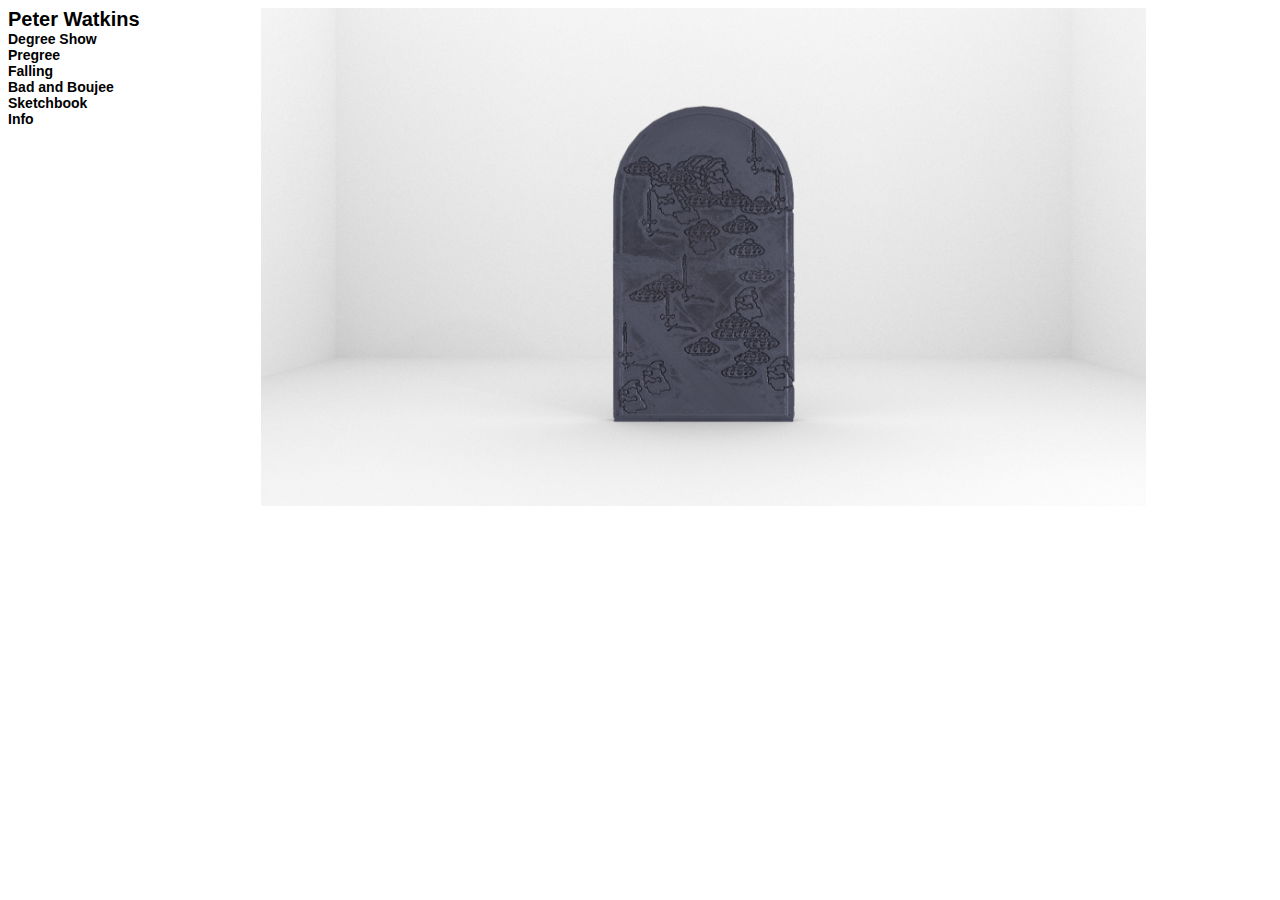
<file: index.html>
<!DOCTYPE html>
<html>
<head>
<link rel="stylesheet" type="text/css" href="main.css">
<meta name="viewport" content="width=device-width, intial-scale=1">
<title>Peter Watkins</title>
<link rel="icon"
href="img/moon.png" 
type="image/gif" 
sizes="24x24">
</head>
              
<body>
    
<div class="site-content">
<nav class='nav'>
<h1> <a href="index.html"> Peter Watkins </a> </h1>
<h2> <a href="degreeshow.html"> Degree Show </a></h2>
<h2> <a href="pregree.html"> Pregree </a></h2>
<h2> <a href="falling.html"> Falling </a> </h2>
<h2> <a href="badandboujee.html"> Bad and Boujee </a> </h2>
<h2> <a href="sketchbook.html"> Sketchbook </a> </h2>
<h2> <a href="contact.html"> Info </a> </h2>
</nav>
    
<main>
    <div class="home">
<img src="img/tablet%20print%2001%20edit.jpg">
     
</div>
    </main>
</div>
    
</body>
</html>
</file>
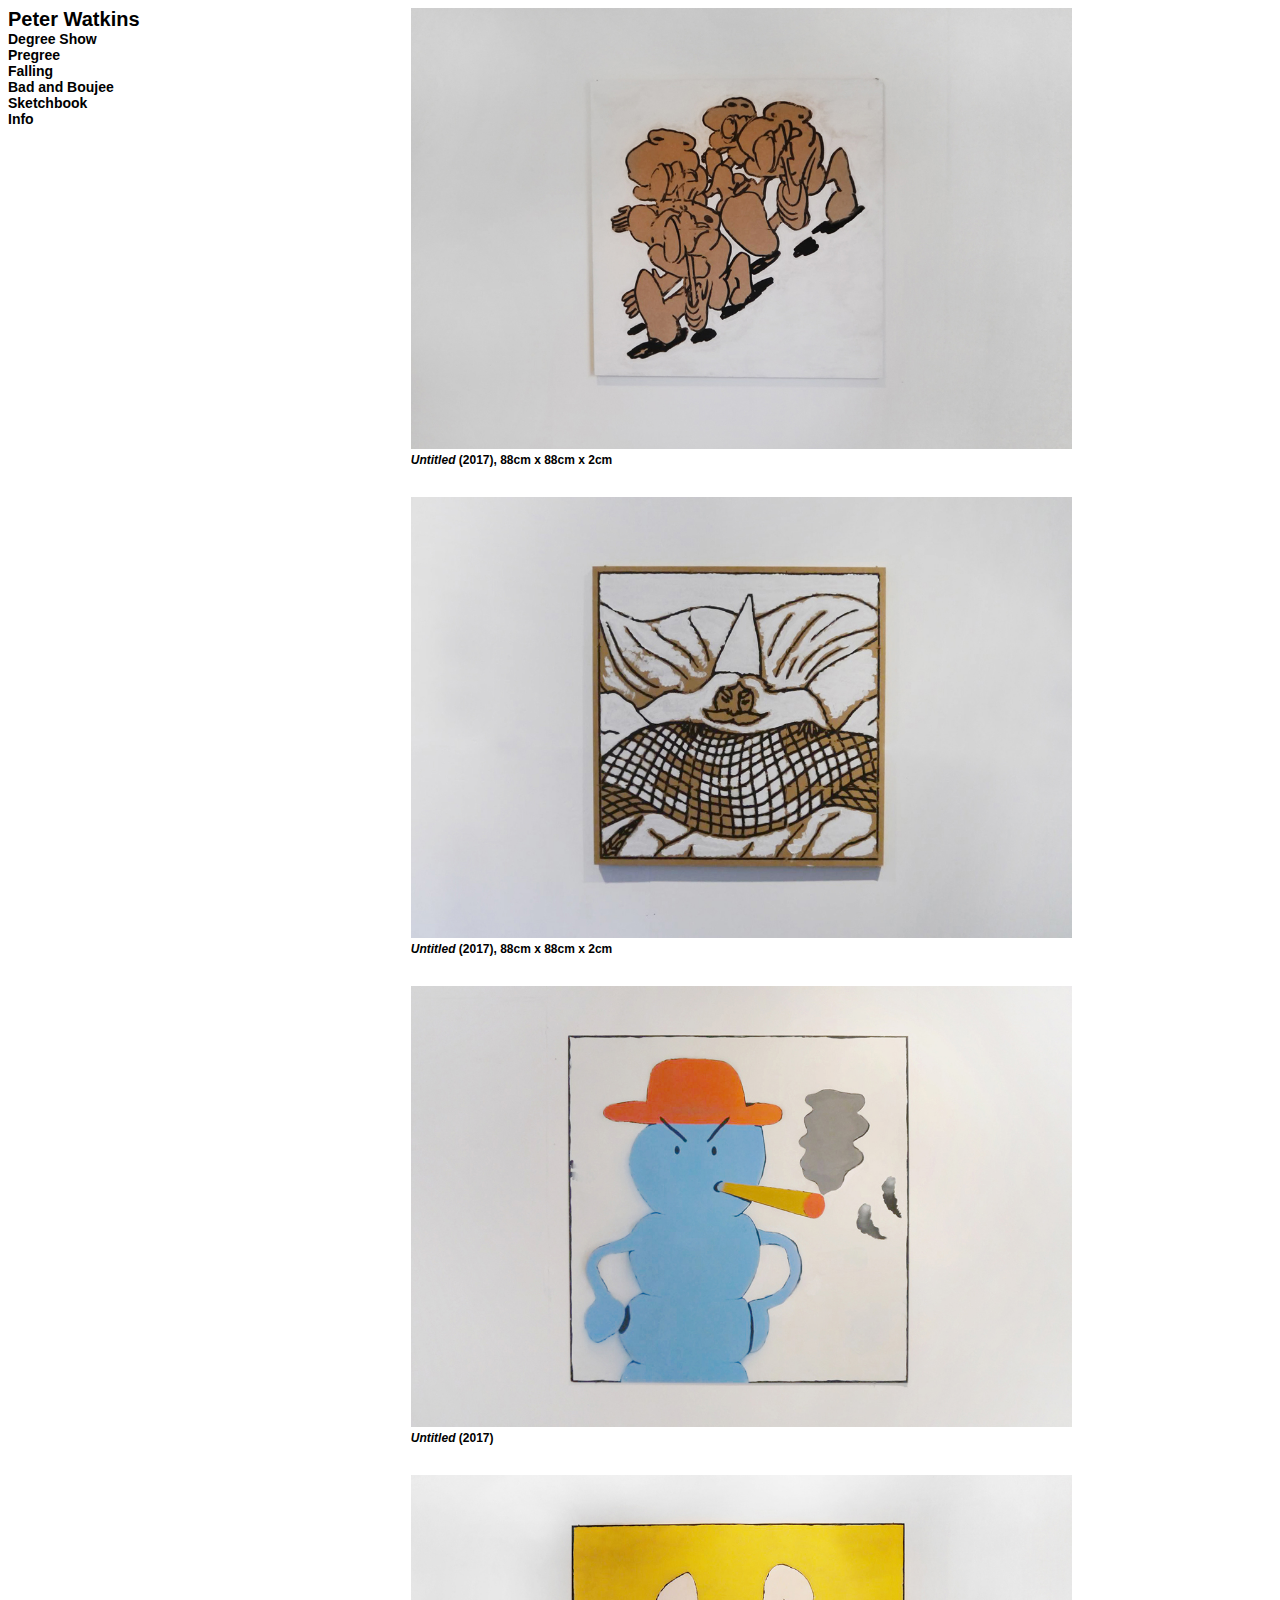
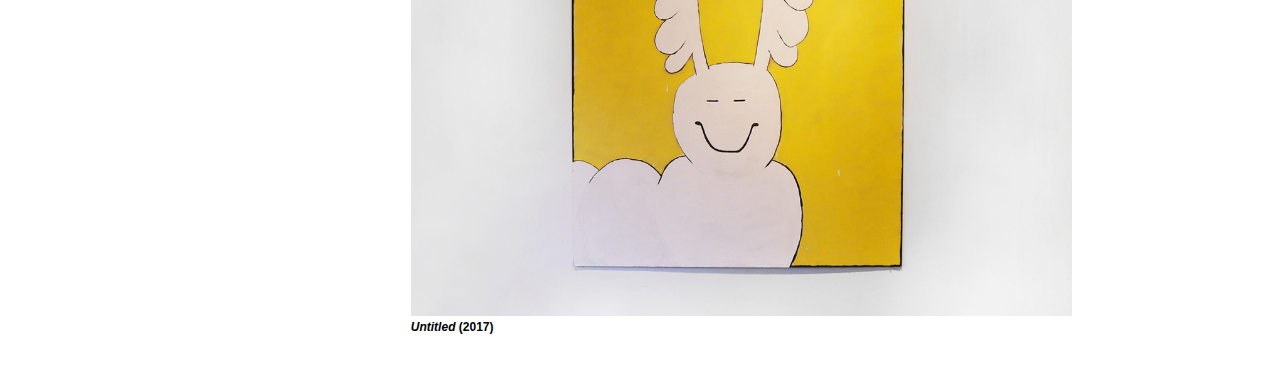
<file: badandboujee.html>
<!DOCTYPE html>
<html>
<head>
<link rel="stylesheet" type="text/css" href="main.css">
<meta name="viewport" content="width=device-width, intial-scale=1">
<title>Bad and Boujee</title>
<link rel="icon" 
href="img/moon.png" 
type="image/gif" 
sizes="24x24">
</head>
              
<body>

<div class="site-content">
<nav class='nav'>
<h1> <a href="index.html"> Peter Watkins </a> </h1>
<h2> <a href="degreeshow.html"> Degree Show </a></h2>
<h2> <a href="pregree.html"> Pregree </a></h2>
<h2> <a href="falling.html"> Falling </a> </h2>
<h2> <a href="badandboujee.html"> Bad and Boujee </a> </h2>
<h2> <a href="sketchbook.html"> Sketchbook </a> </h2>
<h2> <a href="contact.html"> Info </a> </h2>
</nav>
 
<main>
   <div class="badandboujee">
<img src="img/cb03.jpg" alt="Untitled">
       <h3><i>Untitled</i> (2017), 88cm x 88cm x 2cm</h3>
<img src="img/cb04.jpg" alt="Untitled">
       <h3><i>Untitled</i> (2017), 88cm x 88cm x 2cm</h3>
<img src="img/cb01.jpg" alt="Untitled">
       <h3><i>Untitled</i> (2017)</h3>
<img src="img/cb02.jpg" alt="Untitled">
       <h3><i>Untitled</i> (2017)</h3>

</div> 
    </main>
    </div>

</body>
</html>
</file>
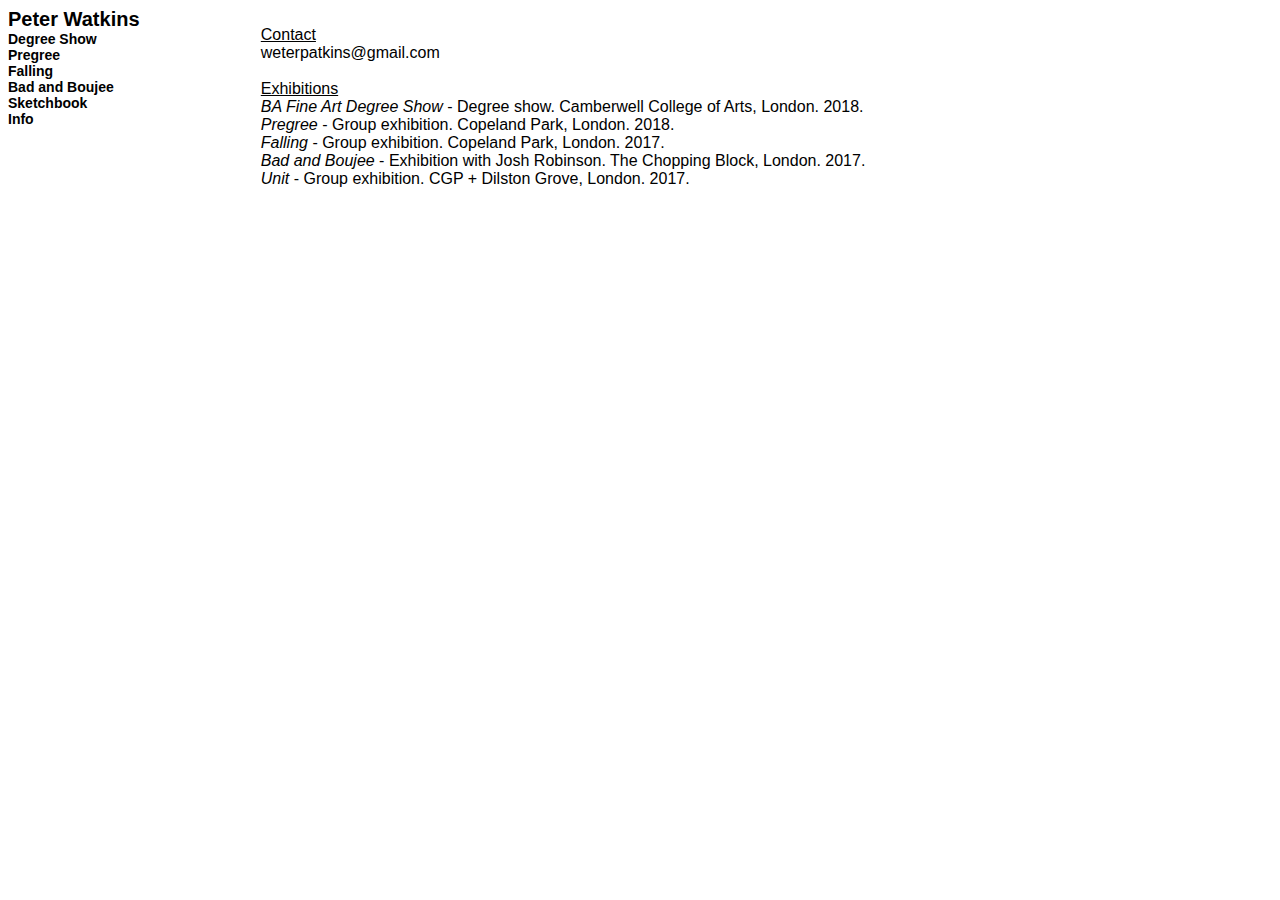
<file: contact.html>
<!DOCTYPE html>
<html>
<head>
<link rel="stylesheet" type="text/css" href="main.css">
<meta name="viewport" content="width=device-width, intial-scale=1">
<title>Info</title>
<link rel="icon" 
href="img/moon.png" 
type="image/gif" 
sizes="24x24">
</head>
              
<body>

<div class="site-content">
<nav class='nav'>
<h1> <a href="index.html"> Peter Watkins </a> </h1>
<h2> <a href="degreeshow.html"> Degree Show </a></h2>
<h2> <a href="pregree.html"> Pregree </a></h2>
<h2> <a href="falling.html"> Falling </a> </h2>
<h2> <a href="badandboujee.html"> Bad and Boujee </a> </h2>
<h2> <a href="sketchbook.html"> Sketchbook </a> </h2>
<h2> <a href="contact.html"> Info </a> </h2>
</nav>
    
<p1>
<br>
<u>Contact</u><br>
weterpatkins@gmail.com<br>
<br>
<u>Exhibitions</u><br>
<i>BA Fine Art Degree Show</i> - Degree show. Camberwell College of Arts, London. 2018. <br>
<i>Pregree</i> - Group exhibition. Copeland Park, London. 2018. <br>
<i>Falling</i> - Group exhibition. Copeland Park, London. 2017. <br>
<i>Bad and Boujee</i> - Exhibition with Josh Robinson. The Chopping Block, London. 2017. <br>
<i>Unit</i> - Group exhibition. CGP + Dilston Grove, London. 2017.
</p1>

</div>
    
</body>
</html>
</file>
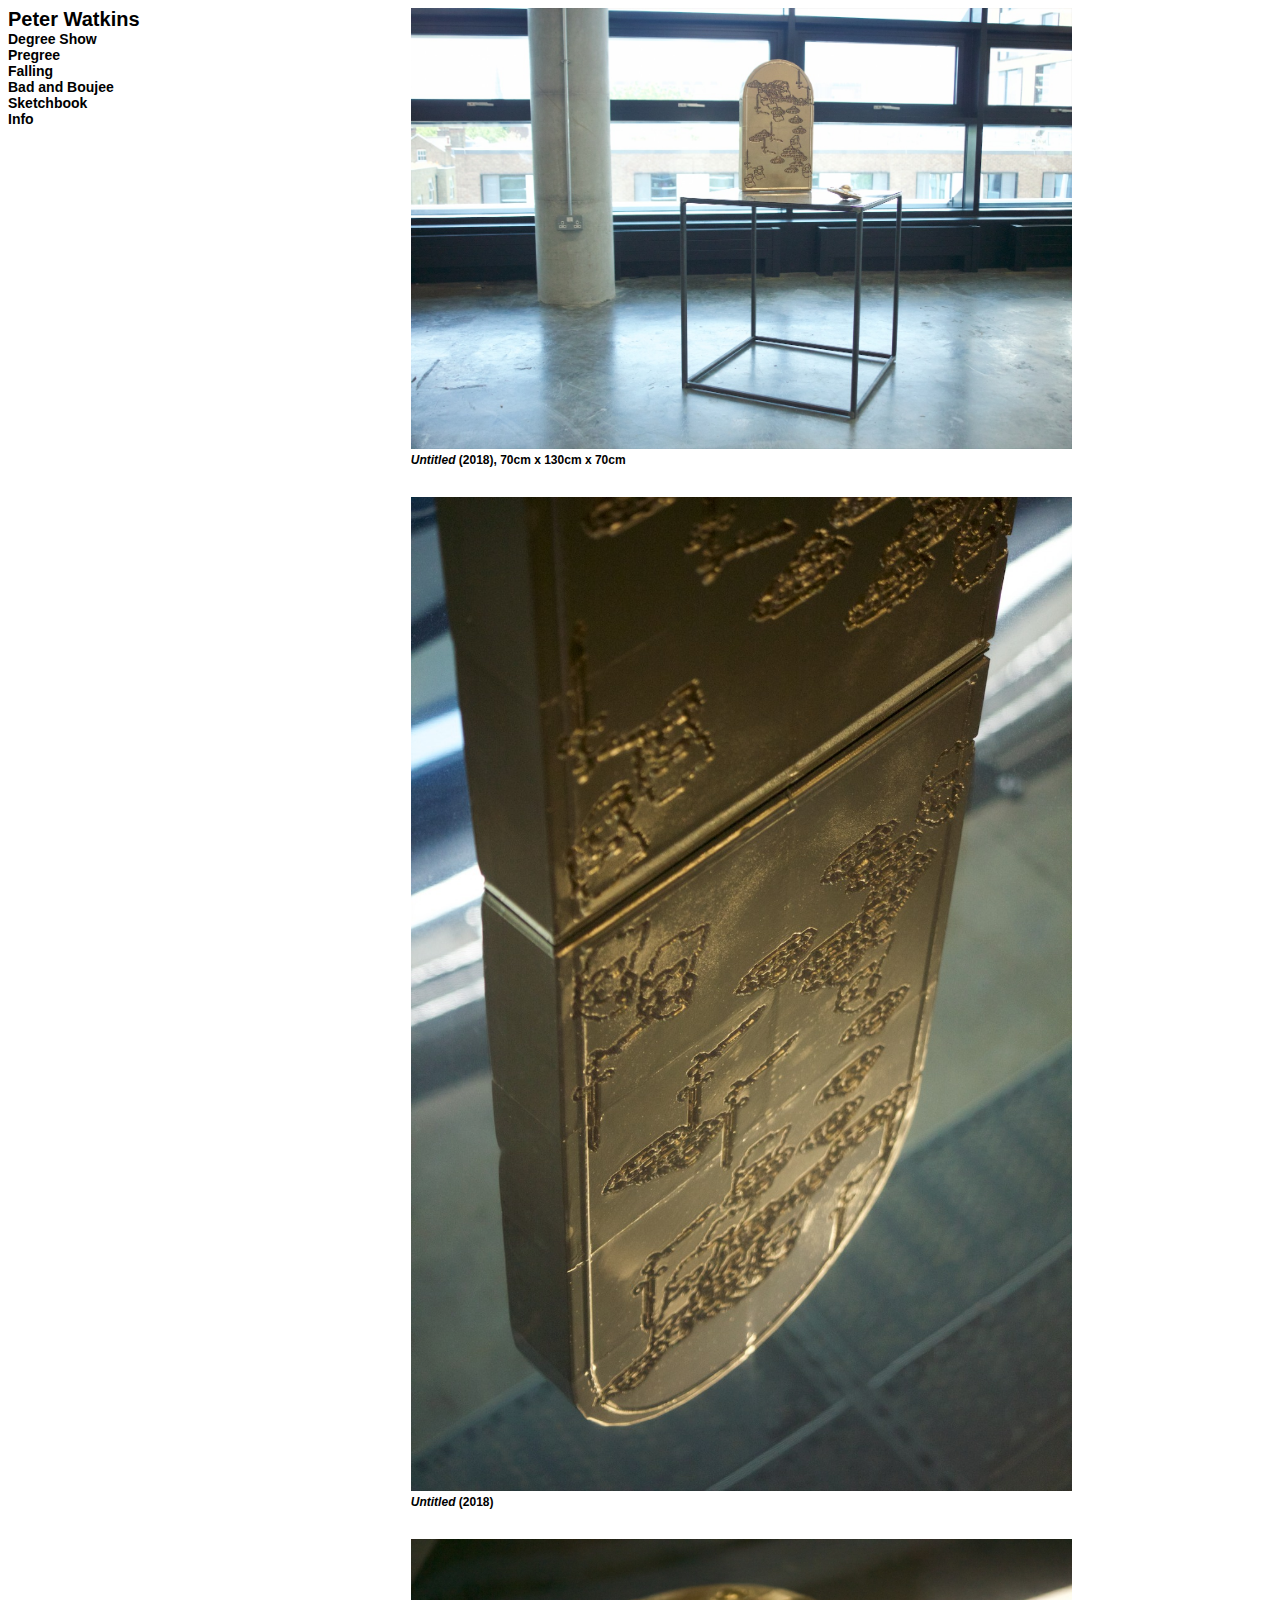
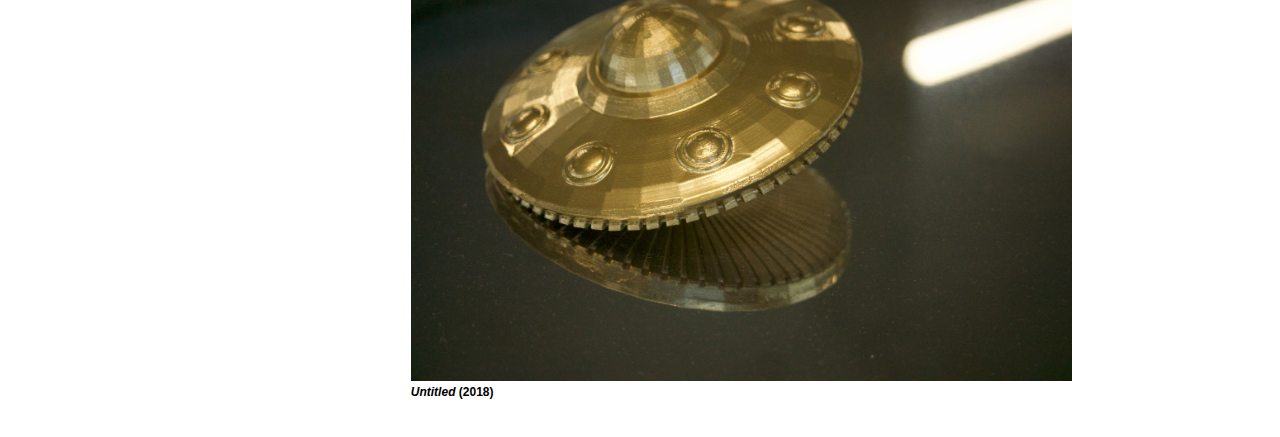
<file: degreeshow.html>
<!DOCTYPE html>
<html>
<head>
<link rel="stylesheet" type="text/css" href="main.css">
<meta name="viewport" content="width=device-width, intial-scale=1">
<title>Degree Show</title>
<link rel="icon" 
href="img/moon.png" 
type="image/gif" 
sizes="24x24">
</head>
              
<body>

<div class="site-content">
<nav class='nav'>
<h1> <a href="index.html"> Peter Watkins </a> </h1>
<h2> <a href="degreeshow.html"> Degree Show </a></h2>
<h2> <a href="pregree.html"> Pregree </a></h2>
<h2> <a href="falling.html"> Falling </a> </h2>
<h2> <a href="badandboujee.html"> Bad and Boujee </a> </h2>
<h2> <a href="sketchbook.html"> Sketchbook </a> </h2>
<h2> <a href="contact.html"> Info </a> </h2>
</nav>

<main>
   <div class="pillars">
<img src="img/Degree%20show%20piece%20full%202.jpeg" alt="Untitled">
       <h3><i>Untitled</i> (2018), 70cm x 130cm x 70cm</h3>
<img src="img/Degree%20show%20piece%20close%20up%203.jpeg" alt="Untitled">
       <h3><i>Untitled</i> (2018)</h3>
<img src="img/Degree%20show%20piece%20close%20up%201.jpeg" alt="Untitled">
       <h3><i>Untitled</i> (2018)</h3>

</div> 
    </main>
    </div>

</body>
</html>
</file>
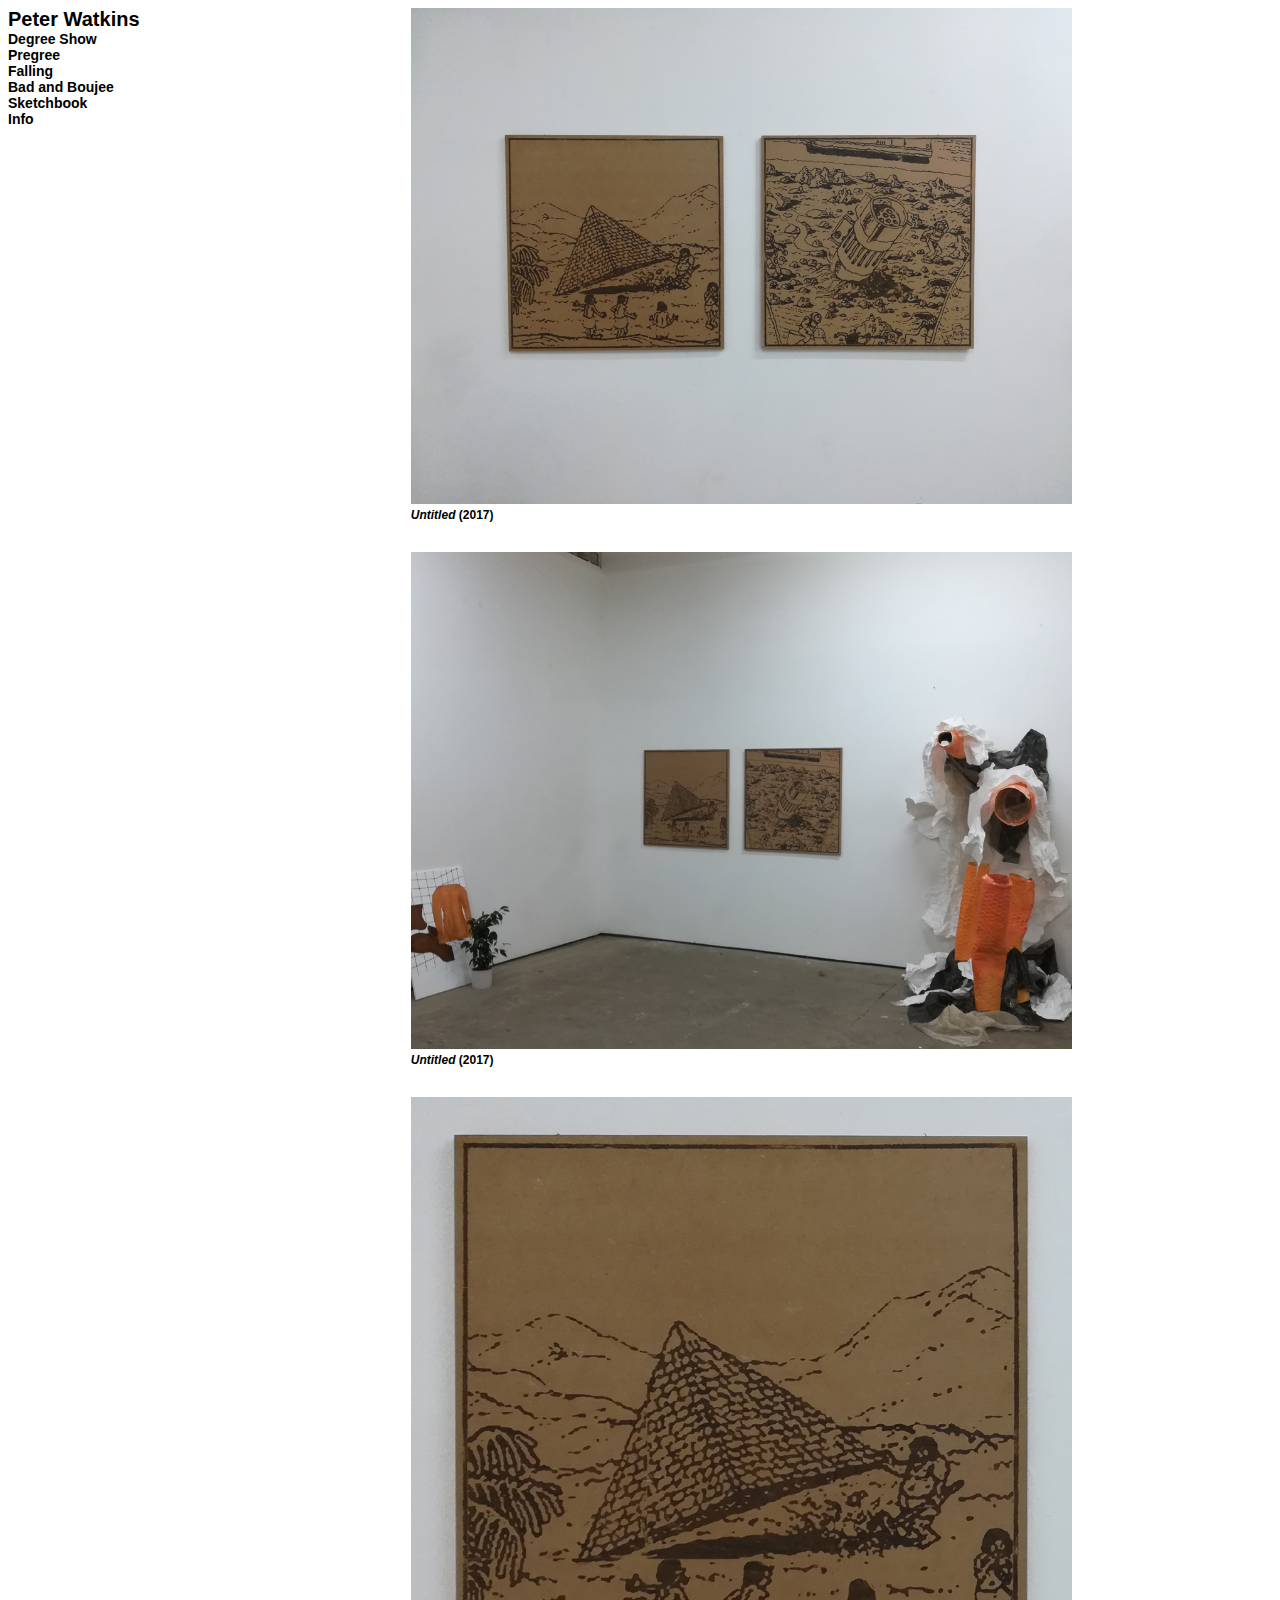
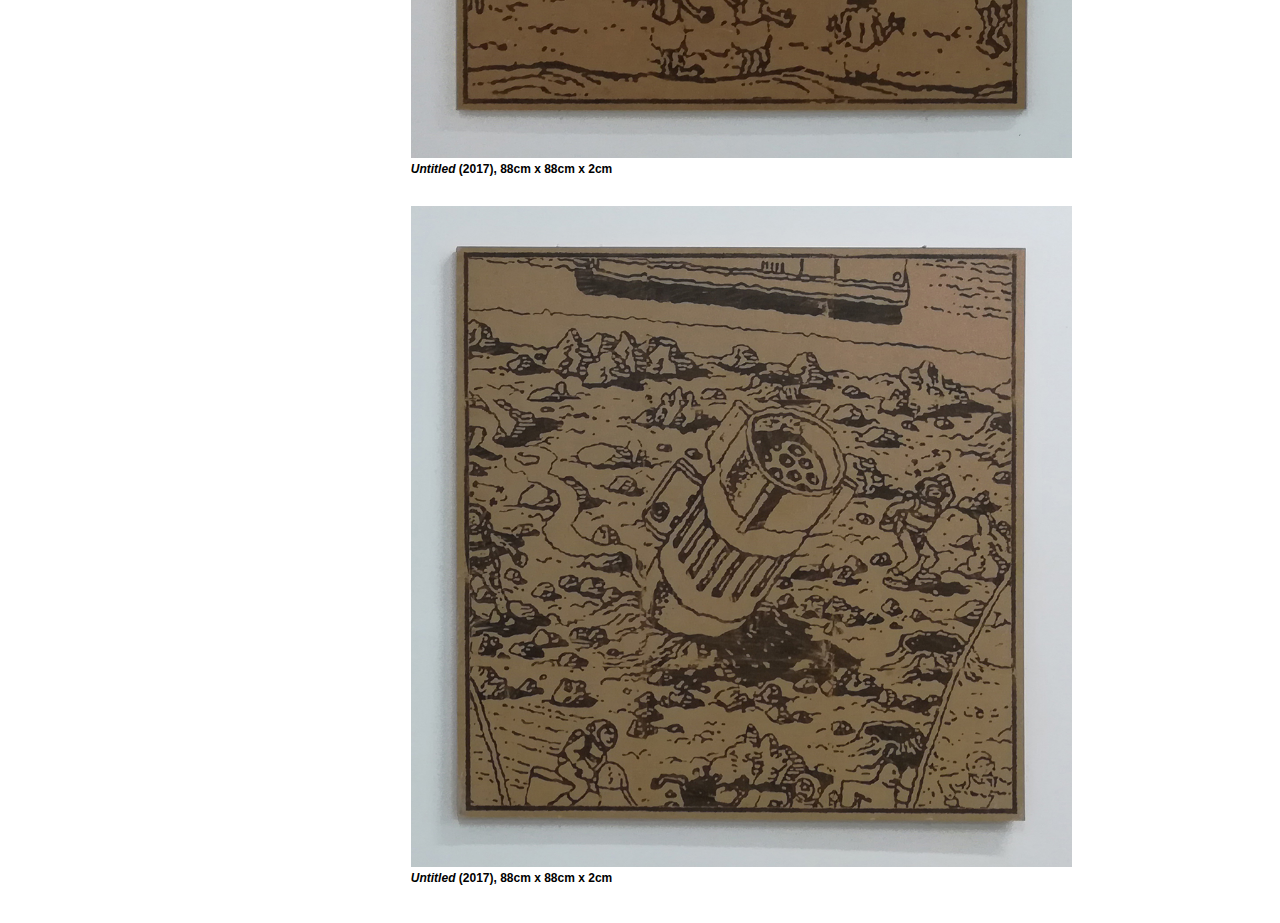
<file: falling.html>
<!DOCTYPE html>
<html>
<head>
<link rel="stylesheet" type="text/css" href="main.css">
<meta name="viewport" content="width=device-width, intial-scale=1">
<title>Falling</title>
<link rel="icon" 
href="img/moon.png" 
type="image/gif" 
sizes="24x24">
</head>
              
<body>

<div class="site-content">
<nav class='nav'>
<h1> <a href="index.html"> Peter Watkins </a> </h1>
<h2> <a href="degreeshow.html"> Degree Show </a></h2>
<h2> <a href="pregree.html"> Pregree </a></h2>
<h2> <a href="falling.html"> Falling </a> </h2>
<h2> <a href="badandboujee.html"> Bad and Boujee </a> </h2>
<h2> <a href="sketchbook.html"> Sketchbook </a> </h2>
<h2> <a href="contact.html"> Info </a> </h2>
</nav>
    
<main>
   <div class="falling">
<img src="img/falling 01.jpg" alt="Untitled">
        <h3><i>Untitled</i> (2017)</h3>
<img src="img/falling 04.jpg" alt="Untitled">
        <h3><i>Untitled</i> (2017)</h3>
<img src="img/falling 02.jpg" alt="Untitled">
        <h3><i>Untitled</i> (2017), 88cm x 88cm x 2cm</h3>
<img src="img/falling 03.jpg" alt="Untitled">
        <h3><i>Untitled</i> (2017), 88cm x 88cm x 2cm</h3>
</div> 
    </main>
    </div>
    
</body>
</html>
</file>
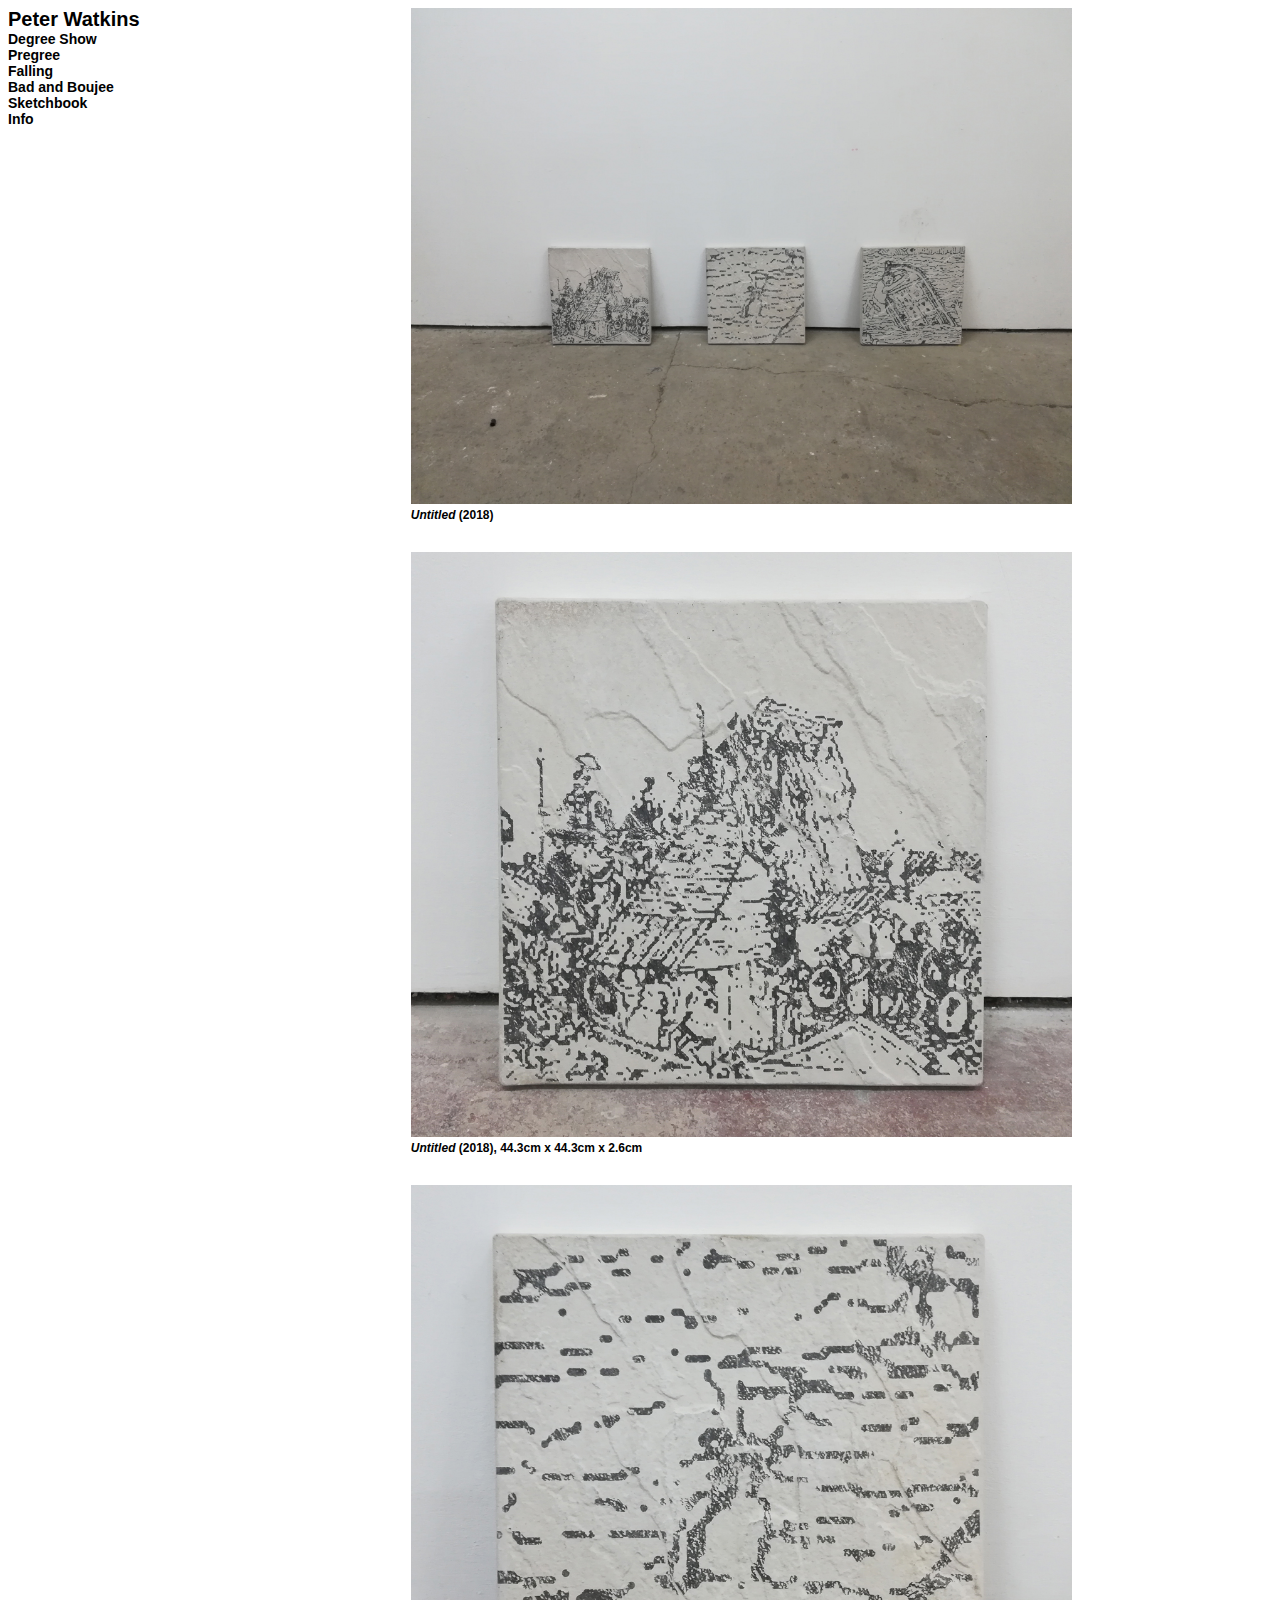
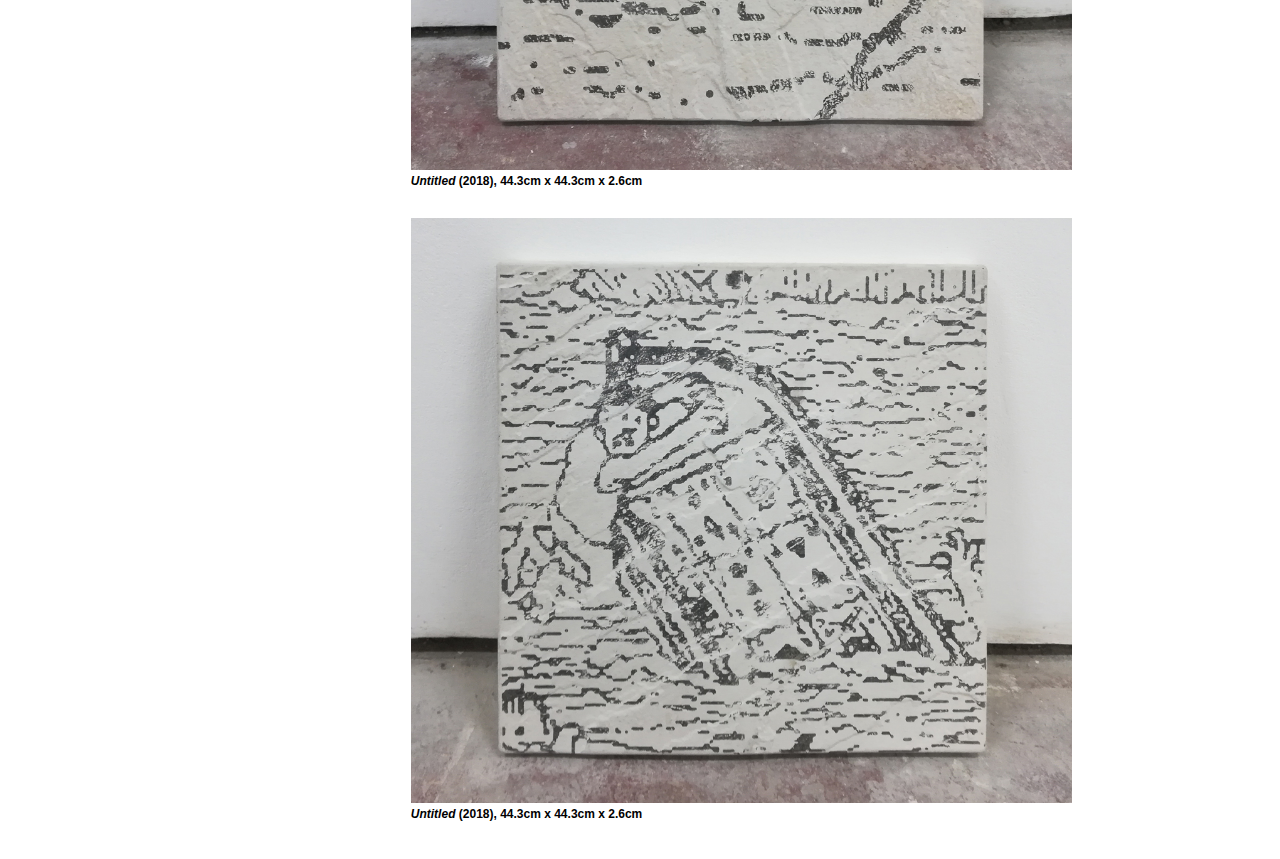
<file: pregree.html>
<!DOCTYPE html>
<html>
<head>
<link rel="stylesheet" type="text/css" href="main.css">
<meta name="viewport" content="width=device-width, intial-scale=1">
<title>Pregree</title>
<link rel="icon" 
href="img/moon.png" 
type="image/gif" 
sizes="24x24">
</head>
              
<body>

<div class="site-content">
<nav class='nav'>
<h1> <a href="index.html"> Peter Watkins </a> </h1>
<h2> <a href="degreeshow.html"> Degree Show </a></h2>
<h2> <a href="pregree.html"> Pregree </a></h2>
<h2> <a href="falling.html"> Falling </a> </h2>
<h2> <a href="badandboujee.html"> Bad and Boujee </a> </h2>
<h2> <a href="sketchbook.html"> Sketchbook </a> </h2>
<h2> <a href="contact.html"> Info </a> </h2>
</nav>

<main>
   <div class="pregree">
<img src="img/pregree%2001.jpg" alt="Untitled">
       <h3><i>Untitled </i> (2018)</h3>
<img src="img/pregree%2002.jpg" alt="Untitled">
       <h3><i>Untitled </i> (2018), 44.3cm x 44.3cm x 2.6cm</h3>
<img src="img/pregree%2003.jpg" alt="Untitled">
       <h3><i>Untitled </i> (2018), 44.3cm x 44.3cm x 2.6cm</h3>
<img src="img/pregree%2004.jpg" alt="Untitled">
       <h3><i>Untitled </i> (2018), 44.3cm x 44.3cm x 2.6cm</h3>
</div> 
    </main>
    </div>

</body>
</html>
</file>
<file: main.css>
h1 {
    color: black;
    font-family: arial; 
    font-size: 20px;
    margin-top: 0px;
    margin-bottom: 0px;
    }

h2 {
    color: black;
    font-family: arial; 
    font-size: 14px;
    margin-top: 0px;
    margin-bottom: 0px;
}

h3 {color: black;
    font-family: Arial; 
    font-size: 12px;
    margin-top: 0px;
    margin-bottom: 30px;
}

a:link {
    color: black; 
    text-decoration: none;
}

a:visited {
    color: black;
    text-decoration: none;
}

a:hover {
    color: blue;
    text-decoration: none;
}

a:active {
    color: black;
    text-decoration: none;
}

::selection {
    color: yellow; 
    background: blue;
}

main {width: 100%;}

@media (min-width: 1000px){
    .site-content { column-count: 2;
        display: flex;
        flex-direction: row;
    }
    main {
        flex-basis: 70%;}

    .nav {column-count: 1;
        flex-basis: 20%;}
    
    .home {
        column-count: 1;
    }
    
    .badandboujee {
        column-count: 1;
        margin-left: 150px
    }
    
    .falling {
        column-count: 1;
        margin-left: 150px
    }
    
    .pregree {
        column-count: 1;
        margin-left: 150px;
    }
    
    .pillars {
        column-count: 1;
        margin-left: 150px;
    }

    .sketchbook {
        column-count: 3;
        column-gap: 4px;
    }

}

.home img {
    width: 100%;
    height: auto;
}

.badandboujee img {
    width: 90%;
    height: auto;
}

.falling img {
    width: 90%;
    height: auto;
}

.pregree img {
    width: 90%;
    height: auto;
}

.pillars img {
    width: 90%;
    height: auto;
}

.sketchbook img {
    width: 100%;
    height: auto;
}

p1 {
    font-size: 16px;
    font-family: arial;
}
</file>
